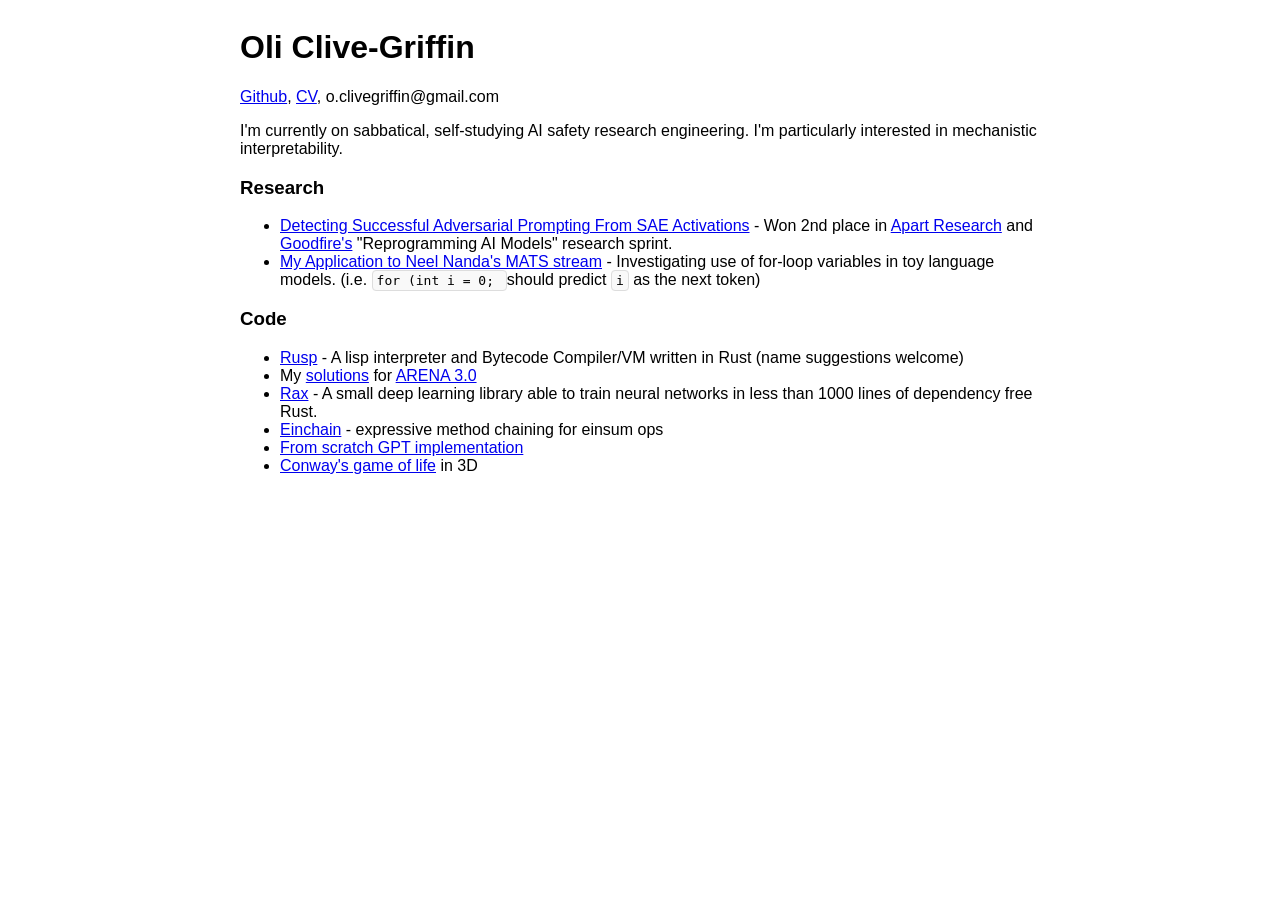
<file: index.html>
<!DOCTYPE html>
<html>

<head>
    <title>Oli Clive-Griffin</title>
    <meta name="viewport" content="width=device-width, initial-scale=1.0">
    <style>
        body {
            display: flex;
            justify-content: center;
            font-family: Arial, Helvetica, sans-serif
        }

        .container {
            width: 100%;
            max-width: 800px;
        }

        .code-inline {
            background-color: #f9f9f9;
            border: 1px solid #ddd;
            border-radius: 4px;
            padding: 2px 4px;
            font-family: monospace;
        }

        @media screen and (max-width: 768px) {
            .container {
                width: 100%;
                padding: 20px;
            }
        }
    </style>
</head>

<body>
    <div class="container">
        <h1>Oli Clive-Griffin</h1>
        <p>
            <a href="https://github.com/oli-clive-griffin">Github</a>,
            <a href="./pub/Oliver_Clive-Griffin_CV.pdf">CV</a>,
            o.clivegriffin@gmail.com
        </p>
        <p>
            I'm currently on sabbatical, self-studying AI safety research engineering. I'm particularly interested in
            mechanistic interpretability.
        </p>
        <h3>Research</h3>
        <ul>
            <li>
                <a href="https://www.apartresearch.com/project/classification-on-latent-feature-activation-for-detecting-adversarial-prompt-vulnerabilities">Detecting Successful Adversarial Prompting From SAE Activations</a>
                - Won 2nd place in <a href="https://www.apartresearch.com/">Apart Research</a> and <a href="https://goodfire.ai/">Goodfire's</a> "Reprogramming AI Models" research sprint.
            </li>
            <li>
                <a href="https://docs.google.com/document/d/1zxH7eVnaIqCe8lV0tVrQvMqHesUPTQStsSooiArkPXg">My Application
                    to Neel Nanda's MATS stream</a> - Investigating use of for-loop
                variables in toy language models. (i.e. <span class="code-inline">for (int i = 0; </span> should predict
                <span class="code-inline">i</span> as the next token)
            </li>
            <!-- <li>
                <a href="https://github.com/oli-clive-griffin/induction_heads">
                    Induction Heads
                </a> - A simple demonstration of induction heads forming in a 2 layer attention only transformer
            </li>
            <li>
                <a href="https://github.com/oli-clive-griffin/learnable-skip">Learnable Skip</a> - Experiments with adding a
                learnable gate to skip connections in neural networks
            </li> -->
        </ul>

        <h3>Code</h3>
        <ul>
            <li>
                <a href="https://github.com/oli-clive-griffin/rusp">Rusp</a> - A lisp interpreter and Bytecode
                Compiler/VM written in Rust (name suggestions welcome)
            </li>
            <li>
                My <a href="https://github.com/oli-clive-griffin/ARENA_3.0">solutions</a> for <a
                    href="https://www.arena.education/">ARENA 3.0</a>
            </li>
            <li>
                <a href="https://github.com/oli-clive-griffin/rax">Rax</a> - A small deep learning library able to train neural networks in less than 1000 lines of dependency free Rust.
            </li>
            <li>
                <a href="https://github.com/oli-clive-griffin/einchain">Einchain</a> - expressive method chaining for
                einsum ops
            </li>
            <li>
                <a href="https://github.com/oli-clive-griffin/transformer-from-scratch">
                    From scratch GPT implementation
                </a>
            </li>
            <li>
                <a href="https://github.com/oli-clive-griffin/conway3d">Conway's game of life</a> in 3D
            </li>
        </ul>
    </div>
</body>

</html>
</file>
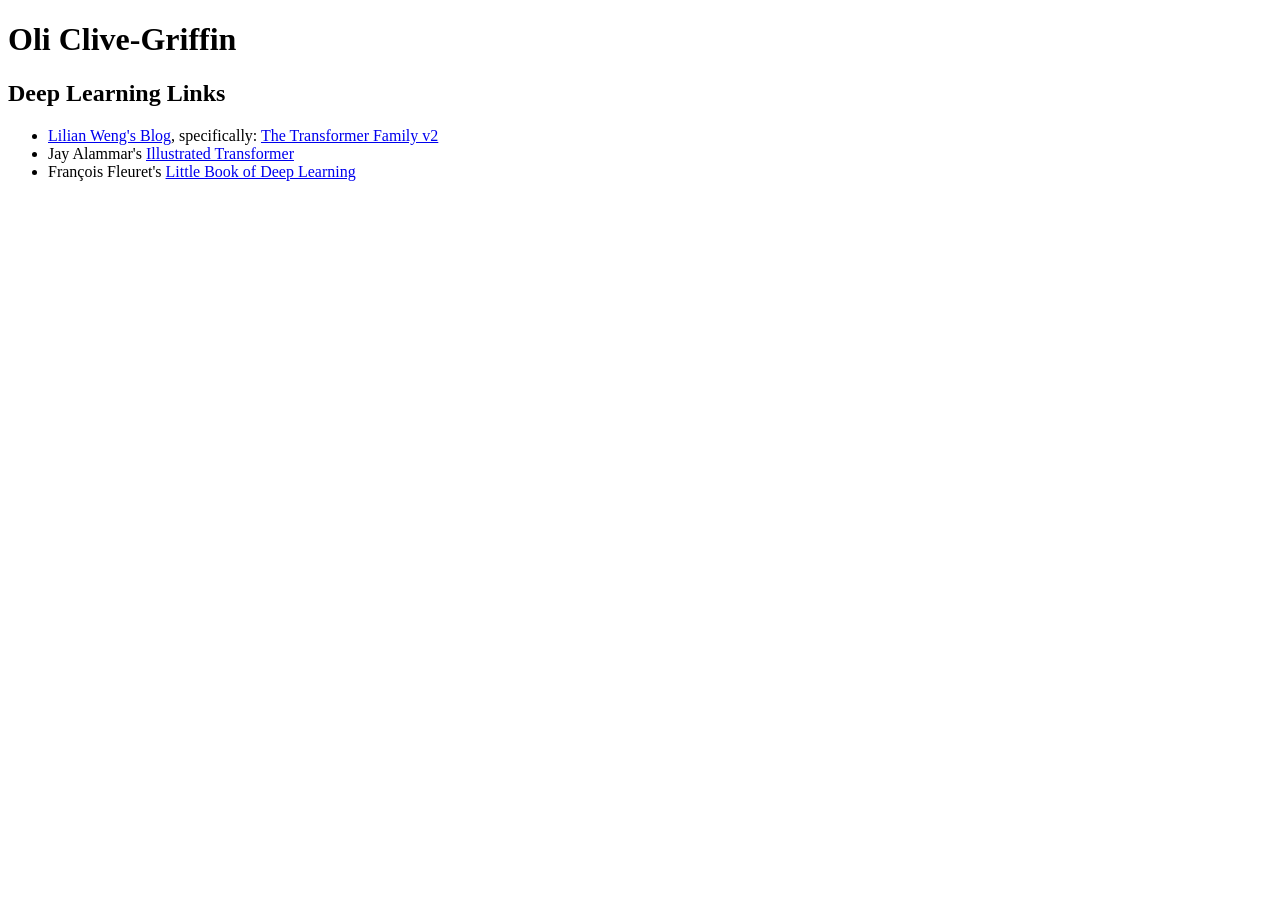
<file: docs/journey.html>
<!DOCTYPE html>
<html>

<head>
    <title>Oli Clive-Griffin</title>
    <meta name="viewport" content="width=device-width, initial-scale=1.0">
</head>

<body>
    <div class="container">
        <h1>Oli Clive-Griffin</h1>

        <h2>Deep Learning Links</h2>

        <ul>
            <li>
                <!-- Lilian weng's blog -->
                <a href="https://lilianweng.github.io/lil-log/">Lilian Weng's Blog</a>, specifically:
                <a href="https://lilianweng.github.io/posts/2023-01-27-the-transformer-family-v2/">The Transformer
                    Family v2</a>
            </li>
            <li>
                <!-- Jay Alammar's Illustrated Transformer -->
                Jay Alammar's <a href="http://jalammar.github.io/illustrated-transformer/">Illustrated Transformer</a>
            </li>
            <li>
                <!-- Little book of Deep Learning -->
                François Fleuret's <a href="https://fleuret.org/public/lbdl.pdf">Little Book of Deep Learning</a>
            </li>

        </ul>
    </div>
</body>
</file>
